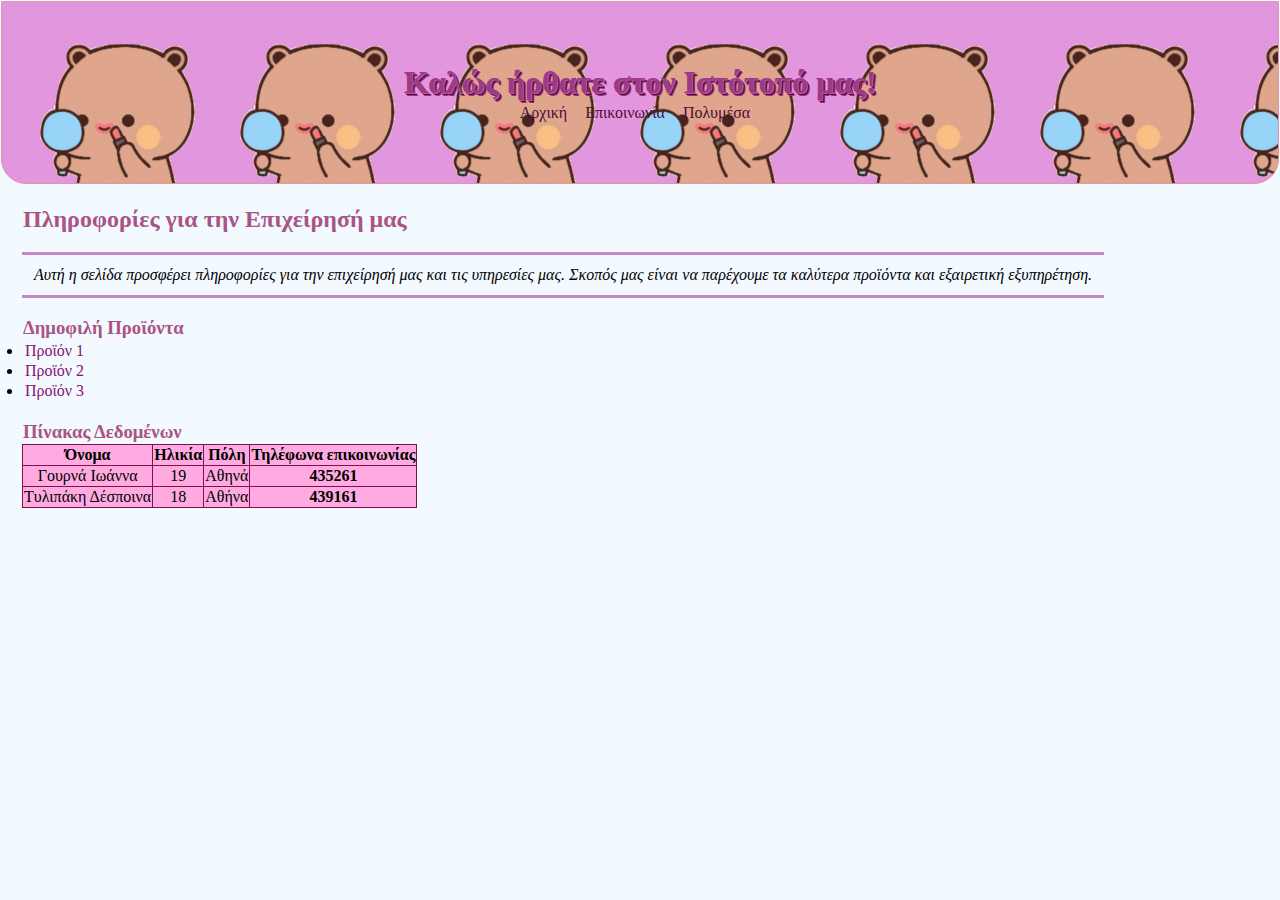
<file: index.html>
<!DOCTYPE html>
<html lang="el">

<head>
    <meta charset="UTF-8">
    <meta name="viewport" content="width=device-width, initial-scale=1.0">
    <title>Αρχική Σελίδα</title>
    <link rel="stylesheet" href="style.css">
</head>

<body>
    <header>
        <div class="glitch-wrapper">
            <h1 class="glitch" data-glitch="Καλώς ήρθατε στον Ιστότοπό μας!">Καλώς ήρθατε στον Ιστότοπό μας!</h1>
        </div>
        <nav>
            <ul>
                <li><a href="index.html">Αρχική</a></li>
                <li><a href="contact.html">Επικοινωνία</a></li>
                <li><a href="multimedia.html">Πολυμέσα</a></li>
            </ul>
        </nav>
    </header>
    <main>
        <section>
            <h2>Πληροφορίες για την Επιχείρησή μας</h2>
            <br>
            <div class="exhghsh">
                <p><em>Αυτή η σελίδα προσφέρει πληροφορίες για την επιχείρησή μας και τις υπηρεσίες μας. Σκοπός μας
                        είναι να παρέχουμε τα καλύτερα προϊόντα και εξαιρετική εξυπηρέτηση.</em></p>
            </div>
            <br><br>
            <h3>Δημοφιλή Προϊόντα</h3>

            <ul>
                <li><a href="multimedia.html#purple">Προϊόν 1</a></li>
                <li><a href="multimedia.html#red">Προϊόν 2</a></li>
                <li><a href="multimedia.html#pink">Προϊόν 3</a></li>
            </ul>
            <br>
            <h3>Πίνακας Δεδομένων</h3>

            <table border="1" class="pinakass">
                <thead>
                    <tr>
                        <th>Όνομα</th>
                        <th>Ηλικία</th>
                        <th>Πόλη</th>
                        <th>Τηλέφωνα επικοινωνίας</th>
                    </tr>
                </thead>
                <tbody>
                    <tr>
                        <td>Γουρνά Ιωάννα</td>
                        <td>19</td>
                        <td>Αθηνά</td>
                        <td><strong>435261</strong></td>
                    </tr>
                    <tr>
                        <td>Τυλιπάκη Δέσποινα</td>
                        <td>18</td>
                        <td>Αθήνα</td>
                        <td><strong>439161</strong></td>
                    </tr>
                </tbody>
            </table>
        </section>
    </main>
</body>

</html>
</file>
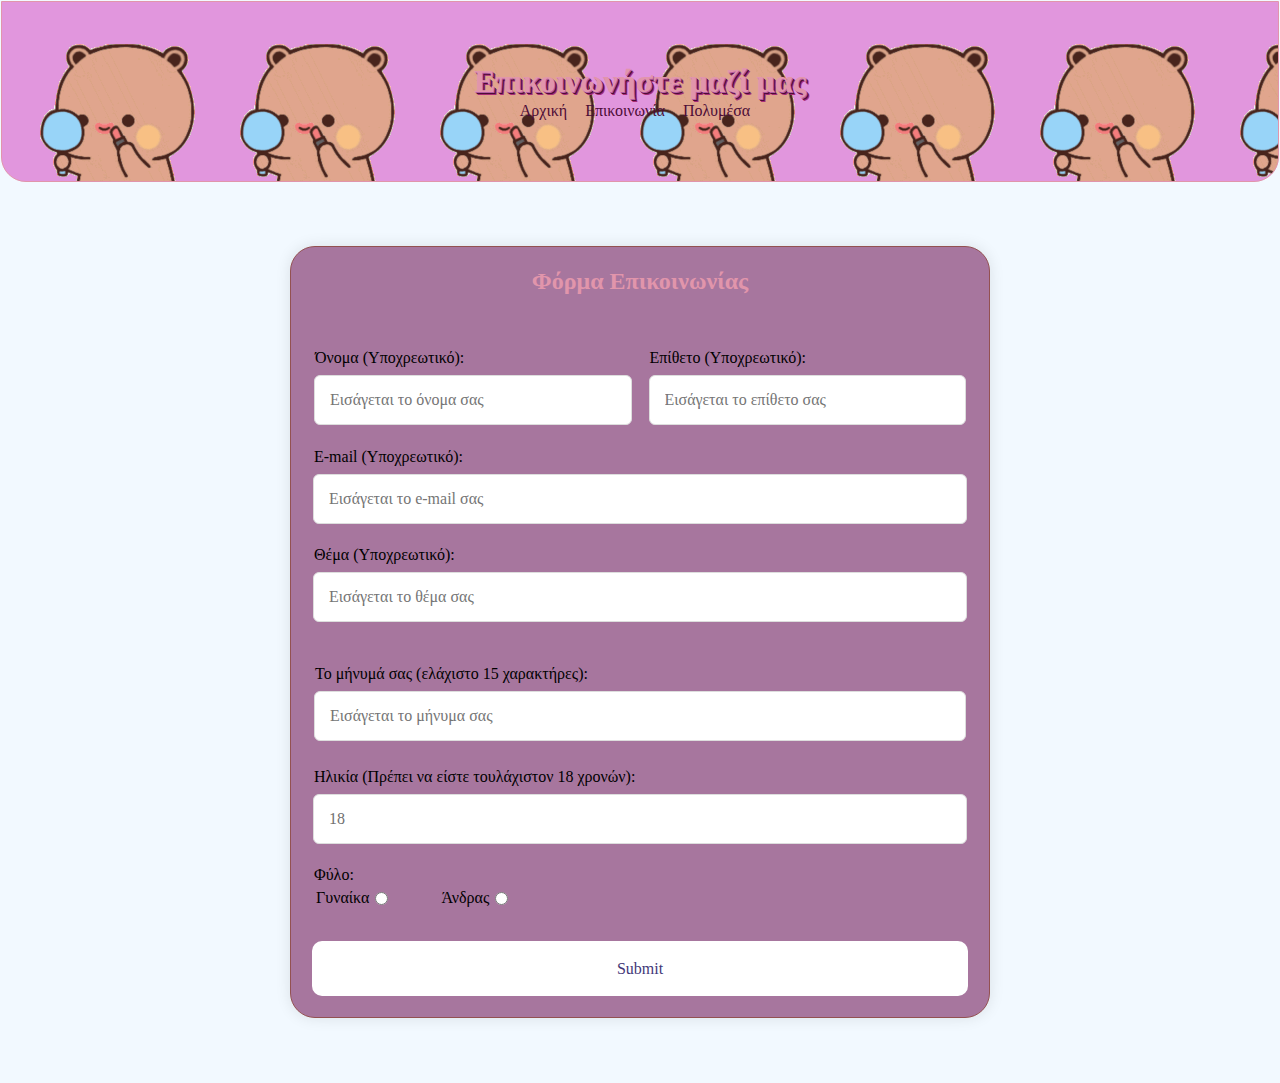
<file: contact.html>
<!DOCTYPE html>
<html lang="el">

<head>
    <meta charset="UTF-8">
    <meta name="viewport" content="width=device-width, initial-scale=1.0">
    <title>Επικοινωνία</title>
    <link rel="stylesheet" href="style.css">
</head>

<body>

    <header>
        <h1>Επικοινωνήστε μαζί μας</h1>
        <nav>
            <ul>
                <li><a href="index.html">Αρχική</a></li>
                <li><a href="contact.html">Επικοινωνία</a></li>
                <li><a href="multimedia.html">Πολυμέσα</a></li>
            </ul>
        </nav>
    </header>

    <main class="bodyy">
        <section class="container">
            <h2>Φόρμα Επικοινωνίας</h2>
            <form action="#" class="form">
                <div class="full-name">
                    <div class="input-box">
                        <label for="name">Όνομα (Υποχρεωτικό): </label>
                        <input type="text" id="name" name="name" placeholder="Εισάγεται το όνομα σας" required>
                    </div>

                    <div class="input-box">
                        <label for="name">Επίθετο (Υποχρεωτικό): </label>
                        <input type="text" id="name" name="name" placeholder="Εισάγεται το επίθετο σας" required>
                    </div>
                </div>

                <div class="input-box">
                    <label for="name"> E-mail (Υποχρεωτικό):</label>
                    <input type="text" id="email" name="email" placeholder="Εισάγεται το e-mail σας" required>
                </div>

                <div class="input-box">
                    <label for="name"> Θέμα (Υποχρεωτικό):</label>
                    <input type="text" id="message" name="message" placeholder="Εισάγεται το θέμα σας" required>
                </div>

                <div class="message-box">
                    <div class="input-box">
                        <label for="message">Το μήνυμά σας (ελάχιστο 15 χαρακτήρες):</label>
                        <textarea id="message" name="message" required minlength="15"
                            placeholder="Εισάγεται το μήνυμα σας" reguired></textarea>
                    </div>
                </div>

                <div class="age-box">
                    <label for="message">Ηλικία (Πρέπει να είστε τουλάχιστον 18 χρονών):</label>
                    <br>
                    <input type="number" id="age" name="age" value="18" min="18">
                </div>

                <div class="gender-box">
                    <label for="message">Φύλο:</label>
                    <div class="gender-option">
                        <div class="gender">
                            <label for="check-female">Γυναίκα</label>
                            <input type="radio" id="check-female" name="gender">
                        </div>
                        <div class="gender">
                            <label for="check-male">Άνδρας</label>
                            <input type="radio" id="check-male" name="gender">
                        </div>
                    </div>
                </div>
                </div>
                <button>Submit</button>
            </form>
        </section>
    </main>

</body>

</html>
</file>
<file: style.css>
* {
    margin: 0;
    padding: 0;
    box-sizing: border-box;
    padding: 1px;
    font-family: 'Georgia', serif;
}

main {
    padding: 20px;
}

body {
    margin: 0;
    padding: 0;
    background-color: #F2F9FF;
}

header {
    background-image: url(giphy.gif);
    background-color: #dd82d6d4;
    padding: 60px;
    text-align: center;
    border-radius: 0px 0px 25px 25px;
    border: 1px solid #E195AB;
}

h1 {
    color: #E195AB;
    text-shadow:
        1px 1px 0 #b35ca1,
        2px 2px 0 #4d0c37,
        3px 3px 0 #a82b76;
    animation: colorChange 3s linear infinite;
}

.glitch-wrapper {
    width: 100%;
    height: 100%;
    display: flex;
    align-items: center;
    justify-content: center;
    text-align: center;
}

.glitch {
    position: relative;
    font-weight: bold;
    color: #9d3a88;
}

.glitch::before,
.glitch::after {
    content: attr(data-glitch);
    position: absolute;
    top: 0;
    left: 0;
    width: 100%;
    height: 100%;
}

.glitch::before {
    left: 2px;
    text-shadow: -2px 0 #f90ebe;
    clip: rect(44px, 450px, 56px, 0);
    animation: glitch-anim 5s infinite linear alternate-reverse;
}

.glitch::after {
    left: -2px;
    text-shadow: -2px 0 #f70a5d;
    clip: rect(44px, 450px, 56px, 0);
    animation: glitch-anim2 5s infinite linear alternate-reverse;
}

@keyframes glitch-anim {
    0% {
        clip: rect(31px, 9999px, 94px, 0);
        transform: skew(0.85deg);
    }

    5% {
        clip: rect(70px, 9999px, 78px, 0);
        transform: skew(0.85deg);
    }

    10% {
        clip: rect(21px, 9999px, 59px, 0);
        transform: skew(0.3deg);
    }

    100% {
        clip: rect(91px, 9999px, 61px, 0);
        transform: skew(0.63deg);
    }
}

@keyframes glitch-anim2 {
    0% {
        clip: rect(65px, 9999px, 99px, 0);
        transform: skew(0.13deg);
    }

    5% {
        clip: rect(32px, 9999px, 54px, 0);
        transform: skew(0.6deg);
    }

    10% {
        clip: rect(94px, 9999px, 75px, 0);
        transform: skew(0.97deg);
    }

    100% {
        clip: rect(90px, 9999px, 67px, 0);
        transform: skew(0.4deg);
    }
}

nav {
    position: relative;
}

nav ul {
    transition: transform 0.3s ease, background-color 0.3s ease;
    padding: 10px;
}

nav ul:hover {
    transform: translateY(-10px) scale(1.05);
}

nav ul li {
    display: inline-block;
}

nav ul li a {
    text-decoration: none;
    color: #4d0c37;
    transition: color 0.3s ease;
}

nav ul li a:hover {
    color: #9a1741;
    cursor: pointer;
}

@keyframes colorChange {
    0% {
        color: rgb(237, 113, 173);
    }

    33% {
        color: rgb(186, 59, 228);
    }

    66% {
        color: rgb(238, 79, 224);
    }

    100% {
        color: rgb(251, 94, 139);
    }
}

.pinakass {
    text-align: center;
    border-collapse: collapse;
    background-color: #FFABE1;
    border-color: #80104f;
}

nav ul {
    list-style-type: none;
    padding: 0;
    text-align: center;
}

nav ul li {
    display: inline;
    margin-right: 10px;
}

a {
    color: rgb(134, 19, 115);
    text-decoration: none;
}

a:hover {
    text-decoration: underline;
}

.picss {
    display: grid;
    grid-template-columns: repeat(auto-fit, minmax(200px, 1fr));
    grid-gap: 10px;
}

.photoss:hover {
    transform: scale(1.5);
}

.photoss {
    width: 300px;
    height: 250px;
    border: 5px solid #eb66e0;
    background: #8b3272;
    margin: auto;
    padding: 10px;
    border-radius: 10px;
    transition: transform 0.3s ease;
}

.photoss img {
    width: 100%;
    height: auto;
}

.videoo {
    width: 900px;
    height: 500px;
    border: 5px solid #eb66e0;
    border-radius: 10px;
    object-fit: cover;
    overflow: hidden;
    background: #8b3272;
    padding: 10px;
}

.vid {
    display: flex;
    justify-content: center;
    align-items: center;
    height: 75vh;
    margin-top: 30px;
}

h2,
h3 {
    color: #AA5486;
}

h4 {
    color: #8b1848 ;
}

hr {
    border: 0;
    height: 2px;
    background-color: #a52264;
}


.bodyy {
    min-height: 100vh;
    display: flex;
    align-items: center;
    justify-content: center;
    padding: 25px;

}

.container {
    position: relative;
    max-width: 700px;
    width: 100%;
    background: #7925629e;
    border: 1px solid #935151;
    padding: 20px;
    border-radius: 25px;
    box-shadow: 0 0 15px rgba(0, 0, 0, 0.1);
}

.container h2 {
    font-size: 1.5rem;
    color: #E195AB;
    font-weight: 600;
    text-align: center;
}

.container .form {
    margin-top: 30px;
}

.form .full-name {
    display: flex;
    column-gap: 15px;
}

.form .input-box {
    width: 100%;
    margin-top: 20px;

}

textarea {
    resize: none;
}

.input-box label {
    color: #000000;
}

.form :where(.input-box input, .message-box textarea, #age) {
    position: relative;
    height: 50px;
    width: 100%;
    outline: none;
    font-size: 1rem;
    color: #707070;
    margin-top: 8px;
    border: 1px solid #ddd;
    border-radius: 6px;
    padding: 15px;
}

.input-box input:focus {
    box-shadow: 0 1px 0 rgba(0, 0, 0, 0.1);
}

.form .age-box,
.message-box,
.gender-box {
    margin-top: 20px;
}

.message-text {
    text-align: bottom;
}

.form :where(.gender-option, .gender) {
    display: flex;
    align-items: center;
    column-gap: 50px;
    flex-wrap: wrap;
}

.form .gender {
    column-gap: 5px;
}

.gender-option {
    margin-top: 2.5px;
}

.gender input {
    accent-color: #433878;
}

.form :where(.gender input, .gender label) {
    cursor: pointer;
}

.form button {
    height: 55px;
    width: 100%;
    color: #433878;
    background-color: #e75ae4;
    font-size: 1rem;
    font-weight: 400;
    margin-top: 30px;
    border: none;
    border-radius: 10px;
    cursor: pointer;
    transition: all 0.2s ease;
    background: #fff;
}

.form button:hover {
    background: #fff;
}

.eikonesproiontwn {
    display: inline-block;
    border-bottom: 1px solid rgb(155, 13, 122);
    padding-bottom: 2px;
    overflow: hidden;
}

.exhghsh {
    border-top: 3px solid #C689C6;
    border-bottom: 3px solid #C689C6;
    padding: 10px;
    display: inline-block;
}
</file>
